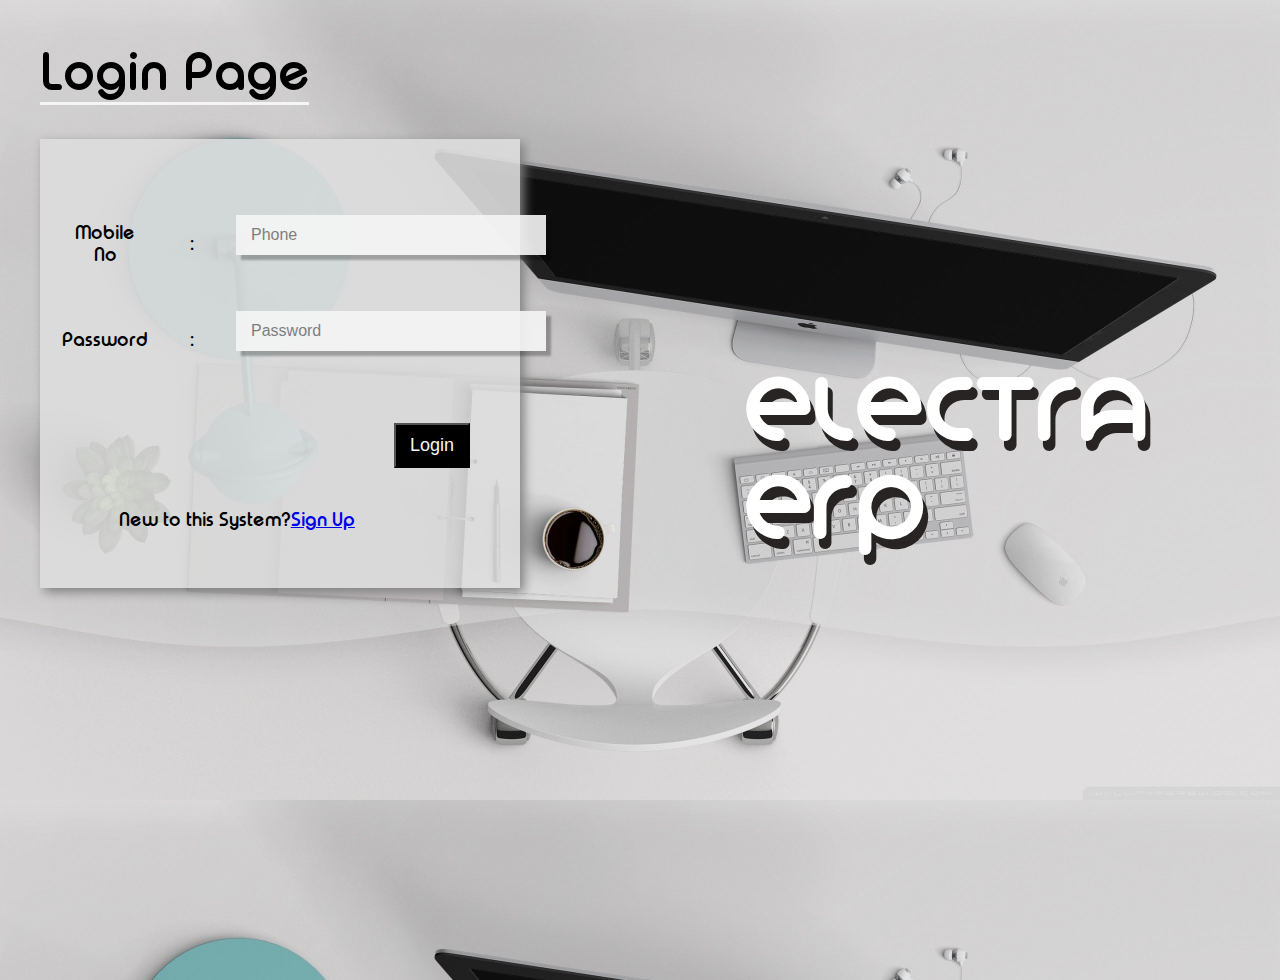
<file: index.html>
<!DOCTYPE html>
<html>
    <head>
        <meta charset="utf-8">
        <meta http-equiv="X-UA-Compatible" content="IE=edge">
        <title>Page Login</title>
        <meta name="description" content="">
        <meta name="viewport" content="width=device-width, initial-scale=1">
        <link rel="stylesheet" href="css/styles.css?v=<?php echo time(); ?>">
    </head>
    <body>
        <h1 align="center">Login Page</h1>
        <center class="container">
            <form action="login.php" method="post">
                <table class="logintable">
                    <tr>
                        <th>Mobile No</th>
                        <td>:</td>
                        <td><input name="phone"  type="text"  id="phone" placeholder="Phone" maxlength="10" autocomplete="off" required></td>
                    </tr>
                    <tr>
                        <th>Password</th>
                        <td>:</td>
                        <td><input name="password" type="password" id="password" placeholder="Password" required></td>
                    </tr>
                </table>
                <button type="submit" name="submit" onclick="return Validate()">Login</button>
                </form>

            <p><strong>New to this System?<a href="SignUp.html">Sign Up</strong></a></p>
        </center>
        <div class="logo">electra<br> erp</div>
<script>
            function Validate() {
                var PositionPage1 = document.getElementById("phone");
                var PositionPage2 = document.getElementById("password");
                if (PositionPage2.value == "") {
                    //If the "Please Select" option is selected display error.
                    alert("Please Enter the Password!");
                    return false;
                }
                return true;
            }
        </script>
    </body>
</html>
</file>
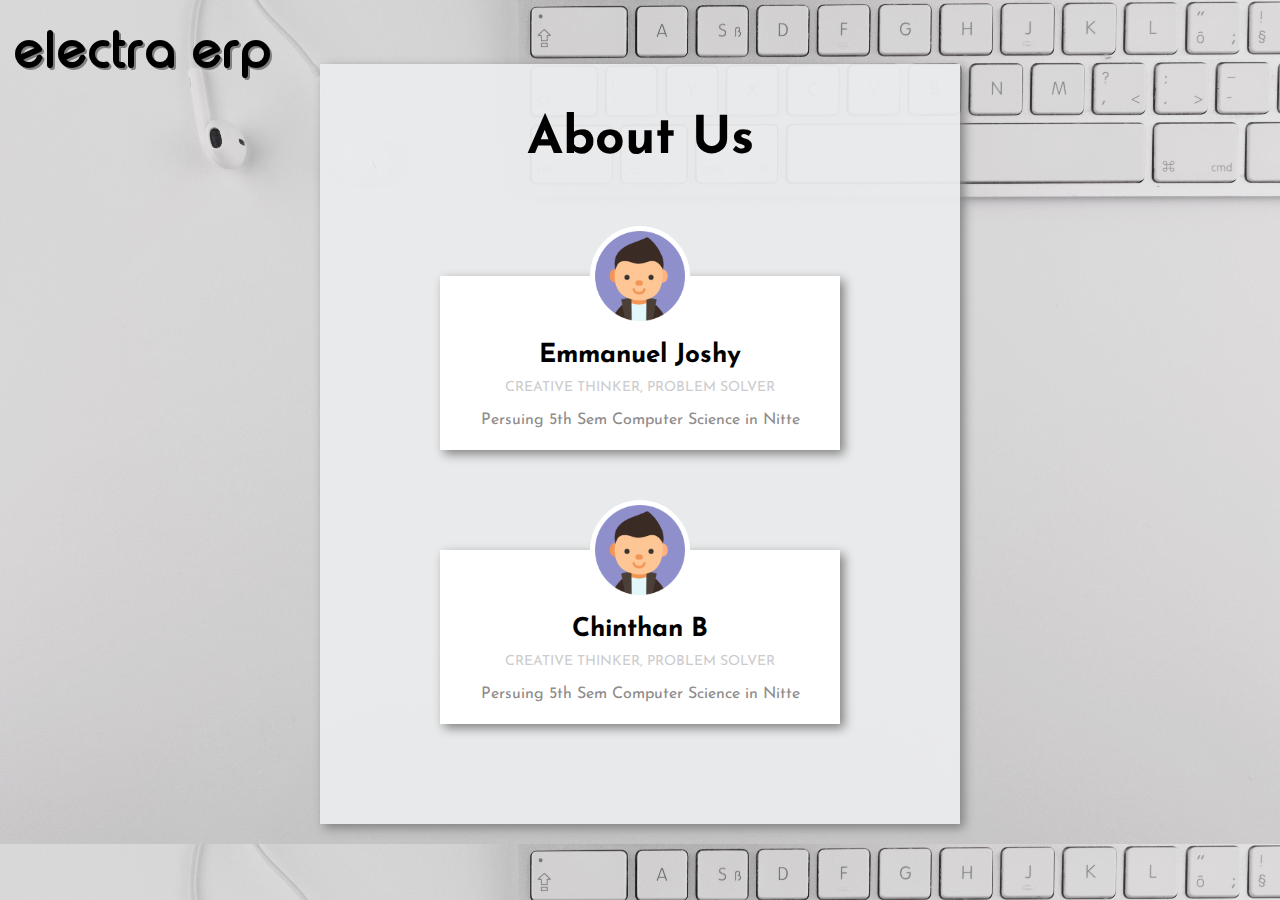
<file: aboutus.html>
<!DOCTYPE html>
<html lang="en">
<head>
	<meta charset="UTF-8">
	<title>Our Team Section</title>
  <link rel="stylesheet" href="css/aboutus.css?v=<?php echo time(); ?>">
</head>
<body>
  <div class="logo" onclick="location.href='home.php';">electra erp</div>
<div class="wrapper">
  <h1>About Us</h1>
  <div class="team">
    <div class="team_member">
      <div class="team_img">
        <img src="img/cb.png" alt="Team_image">
      </div>
      <h3>Emmanuel Joshy</h3>
      <p class="role">Creative Thinker, Problem Solver</p>
      <p>Persuing 5th Sem Computer Science in Nitte</p>
    </div>
    <div class="team_member">
      <div class="team_img">
        <img src="img/cb.png" alt="Team_image">
      </div>
      <h3>Chinthan B</h3>
      <p class="role">Creative Thinker, Problem Solver</p>
      <p>Persuing 5th Sem Computer Science in Nitte </p></div>
</div>	

</body>
</html>
</file>
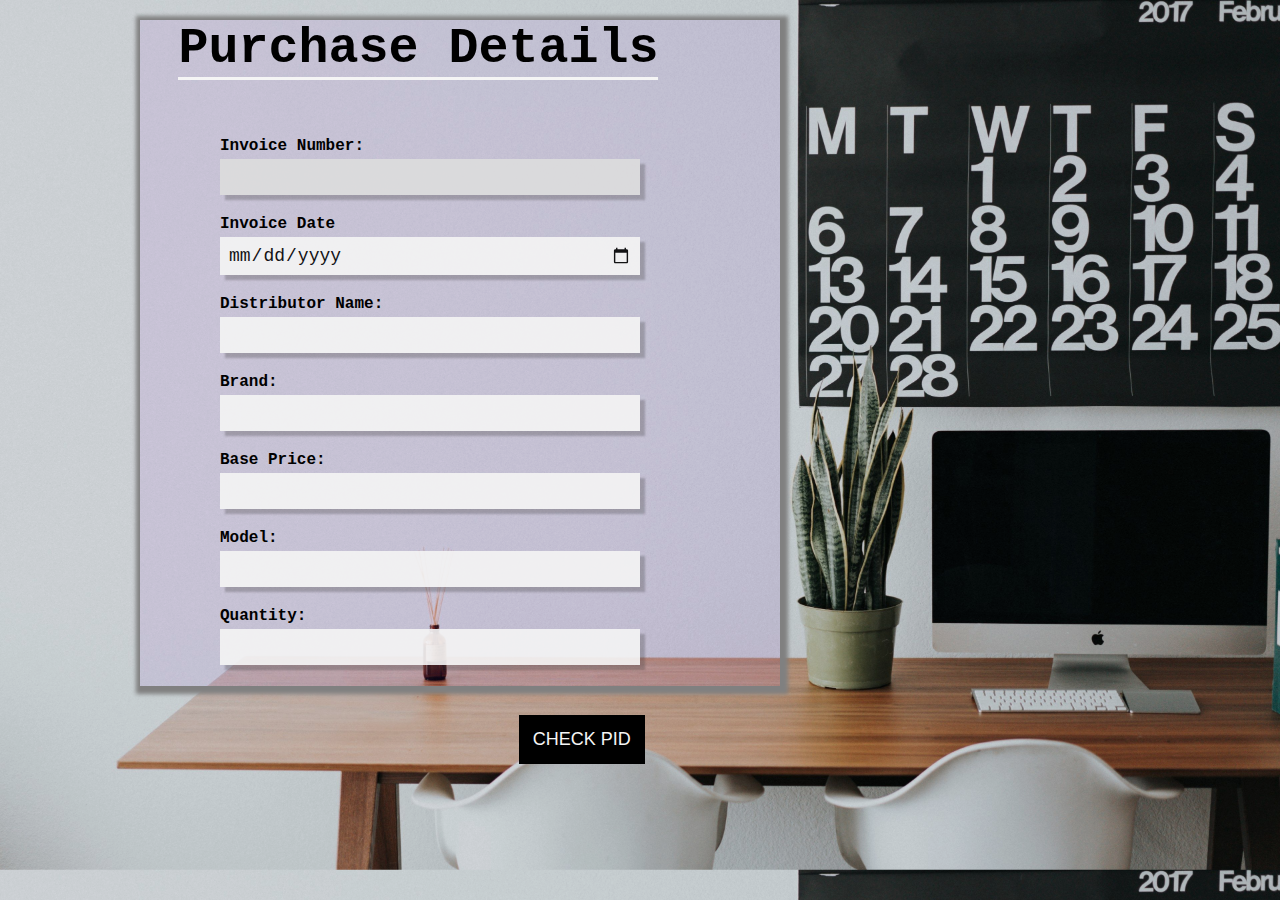
<file: purchasefront.html>
<!DOCTYPE html>
<head>
    <title>Purchase Details:</title>
    <link rel="stylesheet" href="css/Purchase.css?v=<?php echo time(); ?>">
    <meta name="viewport" content="width=device-width, initial-scale=1.0">
</head>
<body>
    <div class="container">
    <form action="purchase.php" method="post">
        <h1>Purchase Details</h1>
        <div class="Signup">
            <div class="ct1">
                <label><b>Invoice Number:</b></label>
                <input name='invno'type="text" placeholder="" autofocus="autofocus" autocomplete="off" required>
            </div>

            <div class="ct1">
                <label><b>Invoice Date<br></b></label>
                <input name='invdate'type="date" autocomplete="off" required>
            </div>
            <div class="ct1">
            <label><b>Distributor Name:</b></label>
            <input name='disname' type="text" placeholder="" autocomplete="on" required>
            </div>
            <div class="ct1">
                <label><b>Brand:<br></b></label>
                <input name="brand"type="text" autocomplete="on" required>

                <label><b>Base Price:<br></b></label>
                <input name="bprice" type="text" autocomplete="off" required>
            </div>
            <div class="ct1">
                <label><b>Model:<br></b></label>
                <input name="model" type="text" autocomplete="on" required>
                <label><b>Quantity:<br></b></label>
                <input name="quantity" type="number" autocomplete="off" required>
            </div>
        <button type="submit" name="addentry">CHECK PID</button>
        </div>
    </form>
    </div>
</body>
</html>
</file>
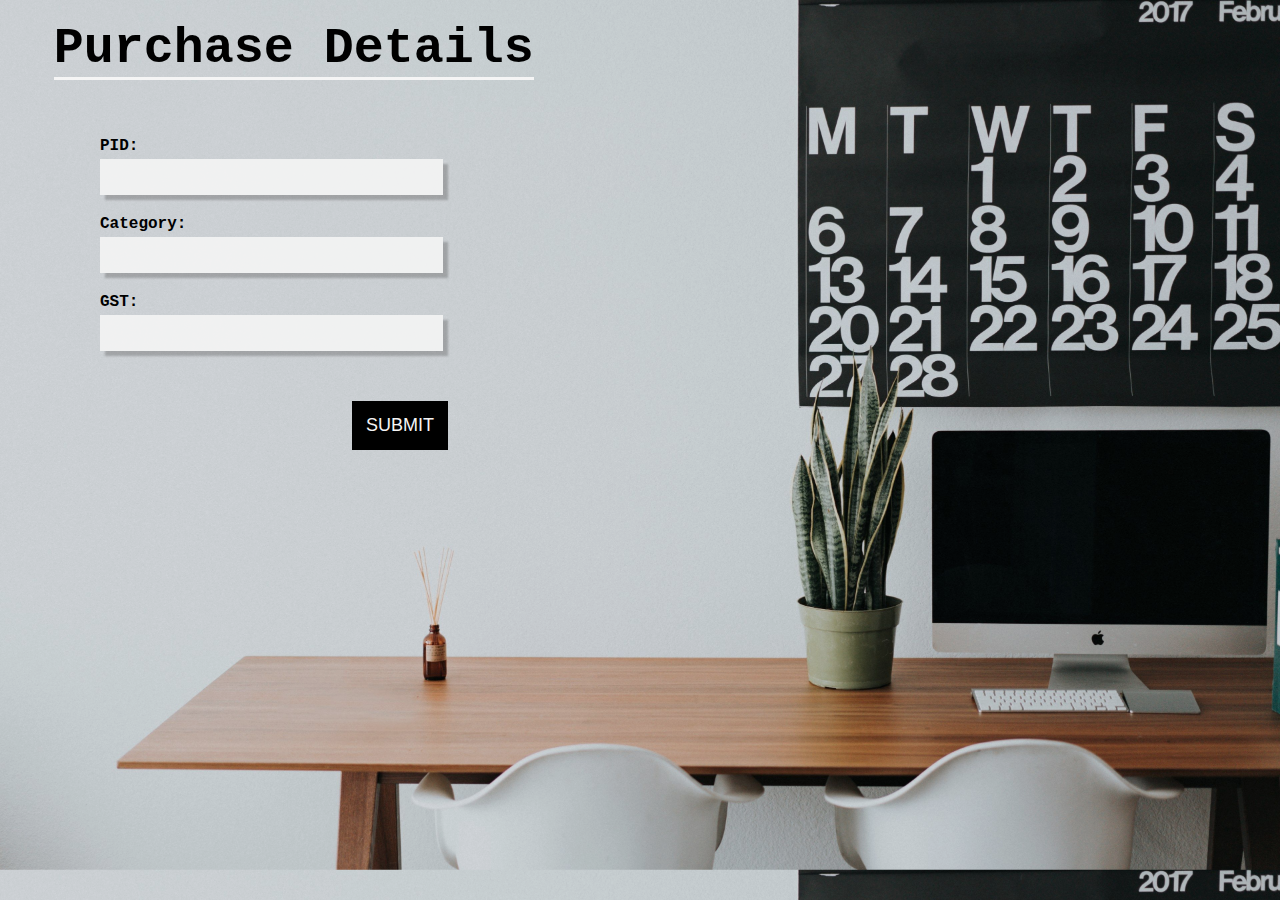
<file: purchasefront2.html>
<!DOCTYPE html>
<head>
    <title>Purchase Details:</title>
    <link rel="stylesheet" href="css/Purchase.css">
    <meta name="viewport" content="width=device-width, initial-scale=1.0">
</head>
<body>
    <form action="purchase.php" method="post">
        <h1>Purchase Details</h1>
        <div class="Signup">
            <div class="ct1">
                <label><b>PID:<br></b></label>
                <input name="pid" type="text" autocomplete="off" required>
                <label><b>Category:<br></b></label>
                <input name="category" type="text" autocomplete="on" required>
            </div>
            <div class="ct1">
                <label><b>GST:<br></b></label>
                <input name="gst" type="number" autocomplete="on" required>
            </div>
            <button type="submit" name="submit">SUBMIT</button>
            </div>
    </form>

</body>
</html>
</file>
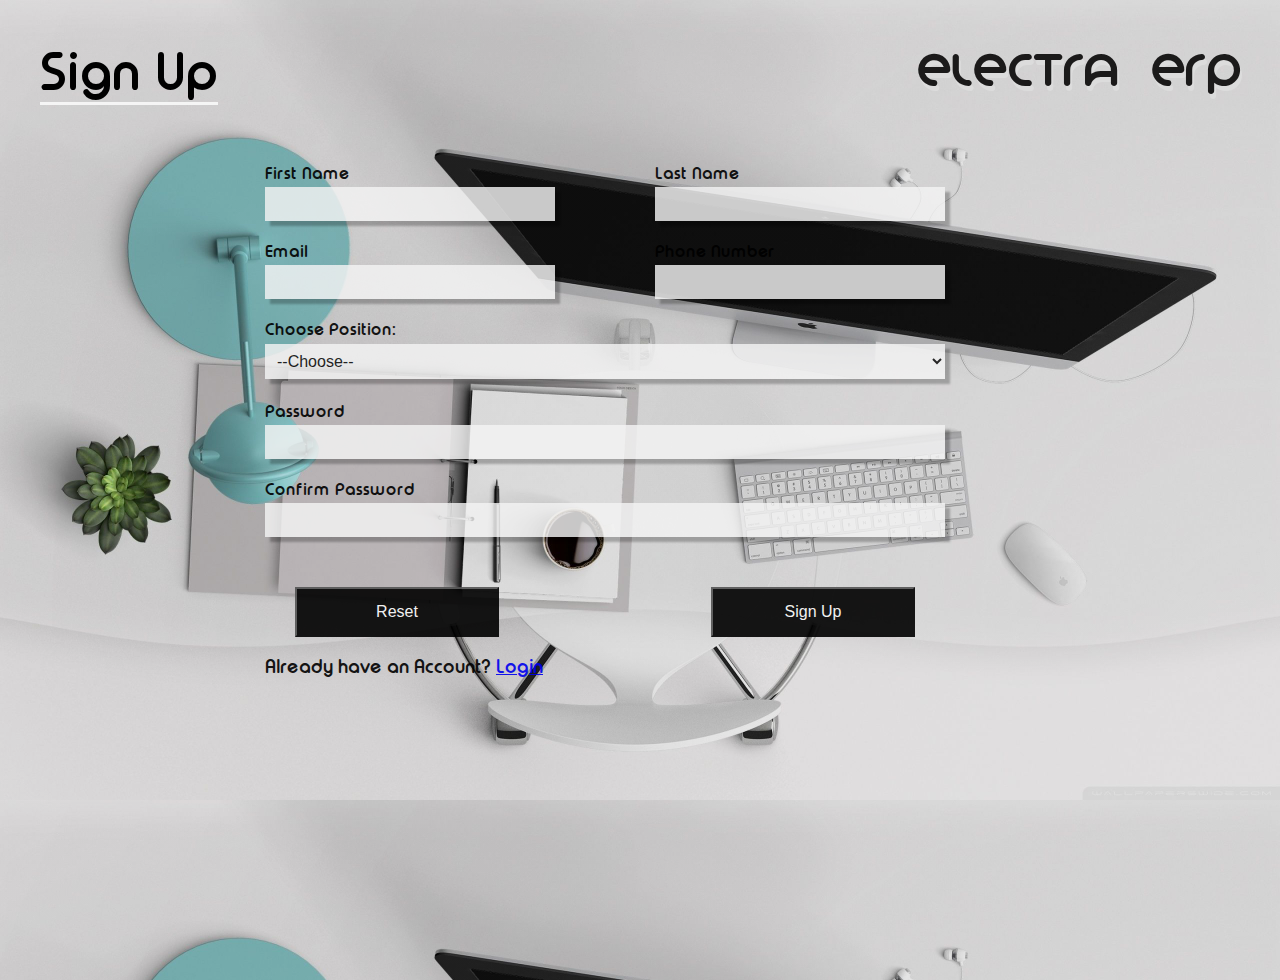
<file: SignUp.html>
<!DOCTYPE html>
<head>
    <title>Sign Up Form</title>
    <link rel="stylesheet" href="css/SignStyles.css">
</head>
<body>
    <h1>Sign Up</h1>    
    <div class="logo">electra erp</div>
    <form  action="signup.php" method="post">
    <div class="Signup">
        <div class="container">
          <div class="ct">
          <label><b>First Name</b></label>
          <input type="text" placeholder="" name="fname" autocomplete="off" required>

          <label><b>Email</b></label>
          <input type="email" placeholder=""  name="email" autocomplete="off" required>

        </div>
        <div class="ct1">
          <label><b>Last Name<br></b></label>
          <input type="text" placeholder="" name="lname" autocomplete="off" required>

          <label><b>Phone Number</b></label>
          <input type="number" placeholder="" name="phonenumber" maxlength="10" autocomplete="off" required>
        </div>
        <div class="ct2">
          <label for="Position"><b>Choose Position:</b><br></label>
          <select name="Position" id="position">
            <option value="">--Choose--</option>
            <option value="1">User</option>
            <option value="2">Admin</option>
          </select>
           <br>
          <label><b>Password</b></label>
          <input type="password" name="password" placeholder="" required>

          <label><b>Confirm Password</b></label>
          <input type="password" name="confirmpassword" placeholder="" required>

          <button type="submit" name="submit" onclick="return Validate()">Sign Up</button>
          <button type="reset">Reset</button>
        </div>
          <p>Already have an Account? <a href="index.html">Login</a></p>
        </div>
     </div>
     </form>


       <script type="text/javascript">
        function Validate() {
          var PositionPage = document.getElementById("position");
          if (PositionPage.value == "") {
              //If the "Please Select" option is selected display error.
              alert("Please Select the Position!!!");
              return false;
          }
          return true;
      }
       </script>

       
</body>
</html>
</file>
<file: css/styles.css>
@font-face {
    font-family: typo_round;
    src: 
        url('../font/typo-round/Typo_Round_Bold_Demo.otf');
}
@font-face {
    font-family: organo;
    src: 
        url('../font/Organo.ttf');
}
body
{
    font-family: typo_round;
    overflow-y: hidden;
    background: linear-gradient(rgba(0, 0, 0, 0.1), rgba(0, 0, 0, 0.1)), url('../img/log.jpg');
    background-size: 100%;
    box-sizing: border-box;
    height: 100vh;
    color: black;
    margin: 40px;

}
.logo
{
    font-size: 100px;
    font-family: organo;
    position: absolute;
    right: 10%;
    top: 40%;
    color:white;
    text-shadow: 5px 10px rgba(38, 33, 33, 0.987);  
}
button{
    margin-left: 19rem;
    width:16%;
}
h1{
    font-size: 50px;

    font-weight: 600;
    text-align: left;
    font-weight: 600;
    display:inline;
    border-bottom: 3px solid whitesmoke;
}
center{
    background-color: rgba(221,221,221,0.9);
    box-shadow: 4px 4px 10px grey;
    width: 40%;
    padding: 40px 0px;
    color:black;
    font-size: large;
}
button[type=submit]{
    background-color:black;
    color: whitesmoke;
    font-size: large;
    margin-top:50px;
    padding: 10px;
    cursor: pointer;
    font-family: sans-serif;
}
input[type=text]:focus, input[type=password]:focus,input[type=email]:focus,input[type=number]:focus {
    font-size: medium;
    background-color: #ddd;
    outline: none;
    opacity: 0.9;
  }
.container
{
    margin-top: 3%;
}
p{
    margin-top: 40px;
   text-align: center;
   padding-right: 18%;
}
input[type=text], input[type=password]{
    width: 100%;
    padding: 8px;
    font-size: medium;
    margin: 4px 0 20px 0;
    border: none;
    background: whitesmoke;
    opacity: 0.9;
    box-shadow: 5px 5px 2px rgba(0,0,0,0.3) ;
  }
.logintable td,.logintable th
{
    padding: 30px 20px 0px;
}
.logintable input
{
    
    width: 280px;
    height: 40px;
    padding:0px 15px;
    box-shadow: 5px 5px 2px rgba(0,0,0,0.3) ;
    
    
}
</file>
<file: css/aboutus.css>
@import url('https://fonts.googleapis.com/css?family=Allura|Josefin+Sans');
@font-face {
  font-family: typo_round;
  src: 
      url('../font/typo-round/Typo_Round_Bold_Demo.otf');
}
@font-face {
    font-family: organo;
    src: 
        url('../font/Organo.ttf');
}
*{
  margin: 0;
  padding: 0;
  box-sizing: border-box;
}

body{
  background: linear-gradient(rgba(0, 0, 0, 0.1), rgba(0, 0, 0, 0.1)), url('../img/aboutus.jpg');
  background-size: 100%;
  font-family: 'Josefin Sans', sans-serif;
}
.logo
{
  font-family: typo_round;
  position: absolute;
  top:2%;
  left:1%;
  font-size: 50px;
  cursor: pointer;
  text-shadow: 2px 2px grey;

}
.logo:hover
{
  transform: scale(1.1);
  transition: 0.1s;
}
.wrapper{
  padding: 50px;
  margin-top: 5%;
  width: 50%;
  margin-left: 25%;
  margin-right: 25%;
  background: rgba(234, 235, 236,0.95);
  box-shadow: 4px 4px 10px grey;
}

.wrapper h1{
  font-size: 52px;
  margin-bottom: 60px;
  text-align: center;
}

.team{
  display: flex;
  justify-content: center;
  width: auto;
  text-align: center;
  flex-wrap: wrap;
}

.team .team_member{
  background: #fff;
  margin: 50px;
  margin-bottom: 50px;
  width: 400px;
  padding: 20px;
  line-height: 20px;
  color: #8e8b8b;  
  position: relative;
  box-shadow: 4px 4px 10px grey;
}

.team .team_member h3{
  color:black;
  font-size: 26px;
  margin-top: 50px;
}

.team .team_member p.role{
  color: #ccc;
  margin: 12px 0;
  font-size: 14px;
  text-transform: uppercase;
}

.team .team_member .team_img{
  position: absolute;
  top: -50px;
  left: 50%;
  transform: translateX(-50%);
  width: 100px;
  height: 100px;
  border-radius: 50%;
  background: #fff;
}

.team .team_member .team_img img{
  width: 100px;
  height: 100px;
  padding: 5px;
}
</file>
<file: css/Purchase.css>
* {
    box-sizing: border-box;
  }
body{
    margin: 20px;
    padding: 0;
    background-repeat: no-repeat;
    width: 100%;
    height:740px;
    background:linear-gradient(rgba(0, 0, 0, 0.1), rgba(0, 0, 0, 0.1)), url('../img/pur.jpg');
    background-size: 100%;
    font-family:'Courier New', Courier, monospace;

    display: flex;
  }
.container
{
  background: rgba(149, 0, 255, 0.064);
  max-width: 45%;
  height: 90%;
  box-shadow: 2px 2px 4px 6px gray;

}
h1{
     font-size: 50px;
     font-family: 'Courier New', Courier, monospace;
     font-weight: 600;
     margin: 6%;
     display: inline;
     border-bottom: 3px solid whitesmoke;
}

div.Signup{
    margin-top:60px;
    justify-content: center;
    color:black;
    
}
div.ct{
  padding-right: 140px;
  padding-left: 40px;
  padding-top: 10px;
  width:50%;
  float:left;
}

div.ct1{
    padding-right: 140px;
    padding-left: 80px;
  }
  
  /* Add styles to the form container */
  .container {
    font-family:'Courier New', Courier, monospace;
    max-width: 100%;  
    margin-left: 120px;
  }
  /* Full-width input fields */
    input[type=text],input[type=date],input[type=number] {
    width: 100%;
    font-family:'Courier New', Courier, monospace;
    padding: 8px;
    font-size: large;
    margin: 4px 0 20px 0;
    border: none;
    background: whitesmoke;
    opacity: 0.9;
    box-shadow: 5px 5px 2px rgba(54, 51, 51, 0.3) ;
  }
  
  input[type=text]:focus,input[type=date]:focus,input[type=number]:focus {
    font-size: large;
    font-family:'Courier New', Courier, monospace;
    background-color: #ddd;
    outline: none;
    opacity: 0.9;
  }

  button[type=submit]{
    background-color:black;
    margin-top:30px;
    margin-right: 135px;
    color: whitesmoke;
    font-size: large;
    float:right;
    padding: 14px;
    border:6px;
    cursor: pointer;

  }

  button[type=submit]:hover {
    background-color: rgb(14, 13, 13);
    opacity: 1;
    transition: ease-in-out 0.5s;
  }
  .nopid
  {
    padding-top: 250px;
  }
  .stock
  {
    background: rgba(221, 221, 221, 0.95);
    font-weight: bold;
    width: 80%;
    height: 80%;
    font-size: 20px;
    border-spacing: 40px 40px; 
    text-align: center;
  }
  @media only screen and (max-width: 870px) {
    input[type=text],input[type=date],input[type=number] {
      font-family:'Courier New', Courier, monospace;
      padding: 8px;
      font-size: medium;
      margin: 4px 0 20px 0;
    }

    div.ct{
      width:100%;
      flex-direction: column;
      transition:ease-in-out 0.4s;

    }
    div.ct1{
      width:100%;
      transition:ease-in-out 0.4s;
    }
  button[type=submit]{
    background-color:black;
    margin-top:30px;
    margin-right: 140px;
    color: whitesmoke;
    font-size: medium;
    float:right;
    padding: 14px;
    border:6px;
    cursor: pointer;
    
  }
  }
  @media only screen and (max-width: 590px){
  
div.Signup{
  margin-top:50px;
}  
    input[type=text],input[type=date],input[type=number] {
      width: 80%;
      font-family:'Courier New', Courier, monospace;
      padding: 8px;
      font-size: medium;
      margin: 4px 0 20px 0;
    }
    h1{
      font-size: 36px;
      font-weight: 600;
      transition: ease-in-out 0.2s;
 }

button[type=submit]{
  margin-right: 140px;
  width: 20%;
}
input[type=text],input[type=date],input[type=number] {
  width: 100%;
  font-family:'Courier New', Courier, monospace;
  padding: 8px;
  font-size: medium;
  margin: 4px 0 20px 0;
}
}
  @media only screen and (max-width: 420px){
    h1{
      font-size: 32px;
      font-weight: 600;
      transition: ease-in-out 0.2s;
 }
    button[type=submit]{
      font-size: medium;
      padding:12px;

    }
    input[type=text],input[type=date],input[type=number] {
      font-size: 15px;
    }
    input[type=text]:focus,input[type=date]:focus,input[type=number]:focus {
      font-size: 15px;
    }
    div.ct{
      font-size: 13px;
    }
    div.ct1{
      font-size: 13px;
    }
    button[type=submit]{
      width: 20%;
      margin-right: 150px;
      font-size: small;
    }
  }
  @media only screen and (max-width: 350px) {
    h1{
        font-size: 28px;
        font-weight: 600;
        transition: ease-in-out 0.2s;
    }
    div.Signup{
      font-size: small;
  }
    button[type=submit]{
      font-size: small;
      margin-right:80px;
  
    }
    input[type=text],input[type=date],input[type=number] {
      width:150%;
      font-size: 13px;
    }
    input[type=text]:focus,input[type=date]:focus,input[type=number]:focus {
      font-size: 13px;
    }
    div.ct{
      font-size: 11px;
    }
    div.ct1{
      font-size: 11px;
    } 
  }
</file>
<file: css/SignStyles.css>
@font-face {
  font-family: typo_round;
  src: 
      url('../font/typo-round/Typo_Round_Bold_Demo.otf');
}
@font-face {
  font-family: organo;
  src: 
      url('../font/Organo.ttf');
} 
 
 * {
    box-sizing: border-box;
  }
body{
  font-family: typo_round;
  overflow-y: hidden;
  background:linear-gradient(rgba(0, 0, 0, 0.1), rgba(0, 0, 0, 0.1)),url('../img/log.jpg');
  background-size: 100%;
  margin: 40px;
  padding: 0;
  box-sizing: border-box;
  align-items: center;
  height: 100vh;
  }
  .logo
{
    color: rgb(27, 26, 26);
    font-size:50px;
    font-family: organo;
    position: absolute;
    right: 3%;
    top: 5%;  
    text-shadow: 2px 5px rgba(220, 220, 220, 0.987);  
}
  p{
    padding-block: 80px;
    font-size: 18px;
    font-weight: 600;
  }
h1{
     font-size: 50px;
     font-weight: 600;
     display:inline;
     border-bottom: 3px solid whitesmoke;
}

div.Signup{
  margin-top: 50px;
    justify-content: center;
    padding-left: 10px;
    align-items: center;
    color:black;
    display: flex;
    
}
div.ct{
  padding-right: 100px;
  padding-top: 10px;
  width:50%;
  float:left;
}

div.ct1{
  padding-right:100px;
  padding-top: 10px;
  width:50%;
  float:left;
}

div.ct2{
  padding-right: 100px;
}
  .bg-img {
    /* Center and scale the image nicely */
    background-size: cover;
    background-position: center;
    background-repeat:none;
  }
  
  /* Add styles to the form container */
  .container {

    max-width: 800px;
    opacity: 0.9;
    padding-left: 20px;
  }
  /* Full-width input fields */
    input[type=text], input[type=password],input[type=email],input[type=number] {
    width: 100%;

    padding: 8px;
    font-size: medium;
    margin: 4px 0 20px 0;
    border: none;
    background: whitesmoke;
    opacity: 0.9;
    box-shadow: 5px 5px 2px rgba(0,0,0,0.3) ;
  }
  
  input[type=text]:focus, input[type=password]:focus,input[type=email]:focus,input[type=number]:focus {
    font-size: medium;

    background-color: whitesmoke;
    outline: none;
    opacity: 0.9;
  }
  select{
    width: 100%;
    padding: 8px;

    font-size: medium;
    margin: 5px 0 22px 0;
    border: none;
    background: whitesmoke;
    opacity: 0.9;
    box-shadow: 5px 5px 2px rgba(0,0,0,0.3) ;
  }
  select:focus{
    font-size: medium;
    background-color: whitesmoke;
    outline: none;
  }
  
  /* Set a style for the submit button */
  button[type=submit]{
    background-color:black;
    color: whitesmoke;
    font-size: medium;
    float:right;
    margin-right:30px;
    margin-top:30px;
    padding: 14px;
    cursor: pointer;
    width: 30%;
  }
  button[type=reset]{
    background-color:black;
    color: whitesmoke;
    font-size: medium;
    margin-left:30px;
    margin-top:30px;
    padding: 14px;
    cursor: pointer;
    float:left;
    width: 30%;
  }
  button[type=submit]:hover, button[type=reset]:hover {
    background-color: rgb(48, 44, 44);
    opacity: 1;
    transition: ease-in-out 0.5s;
  }
</file>
